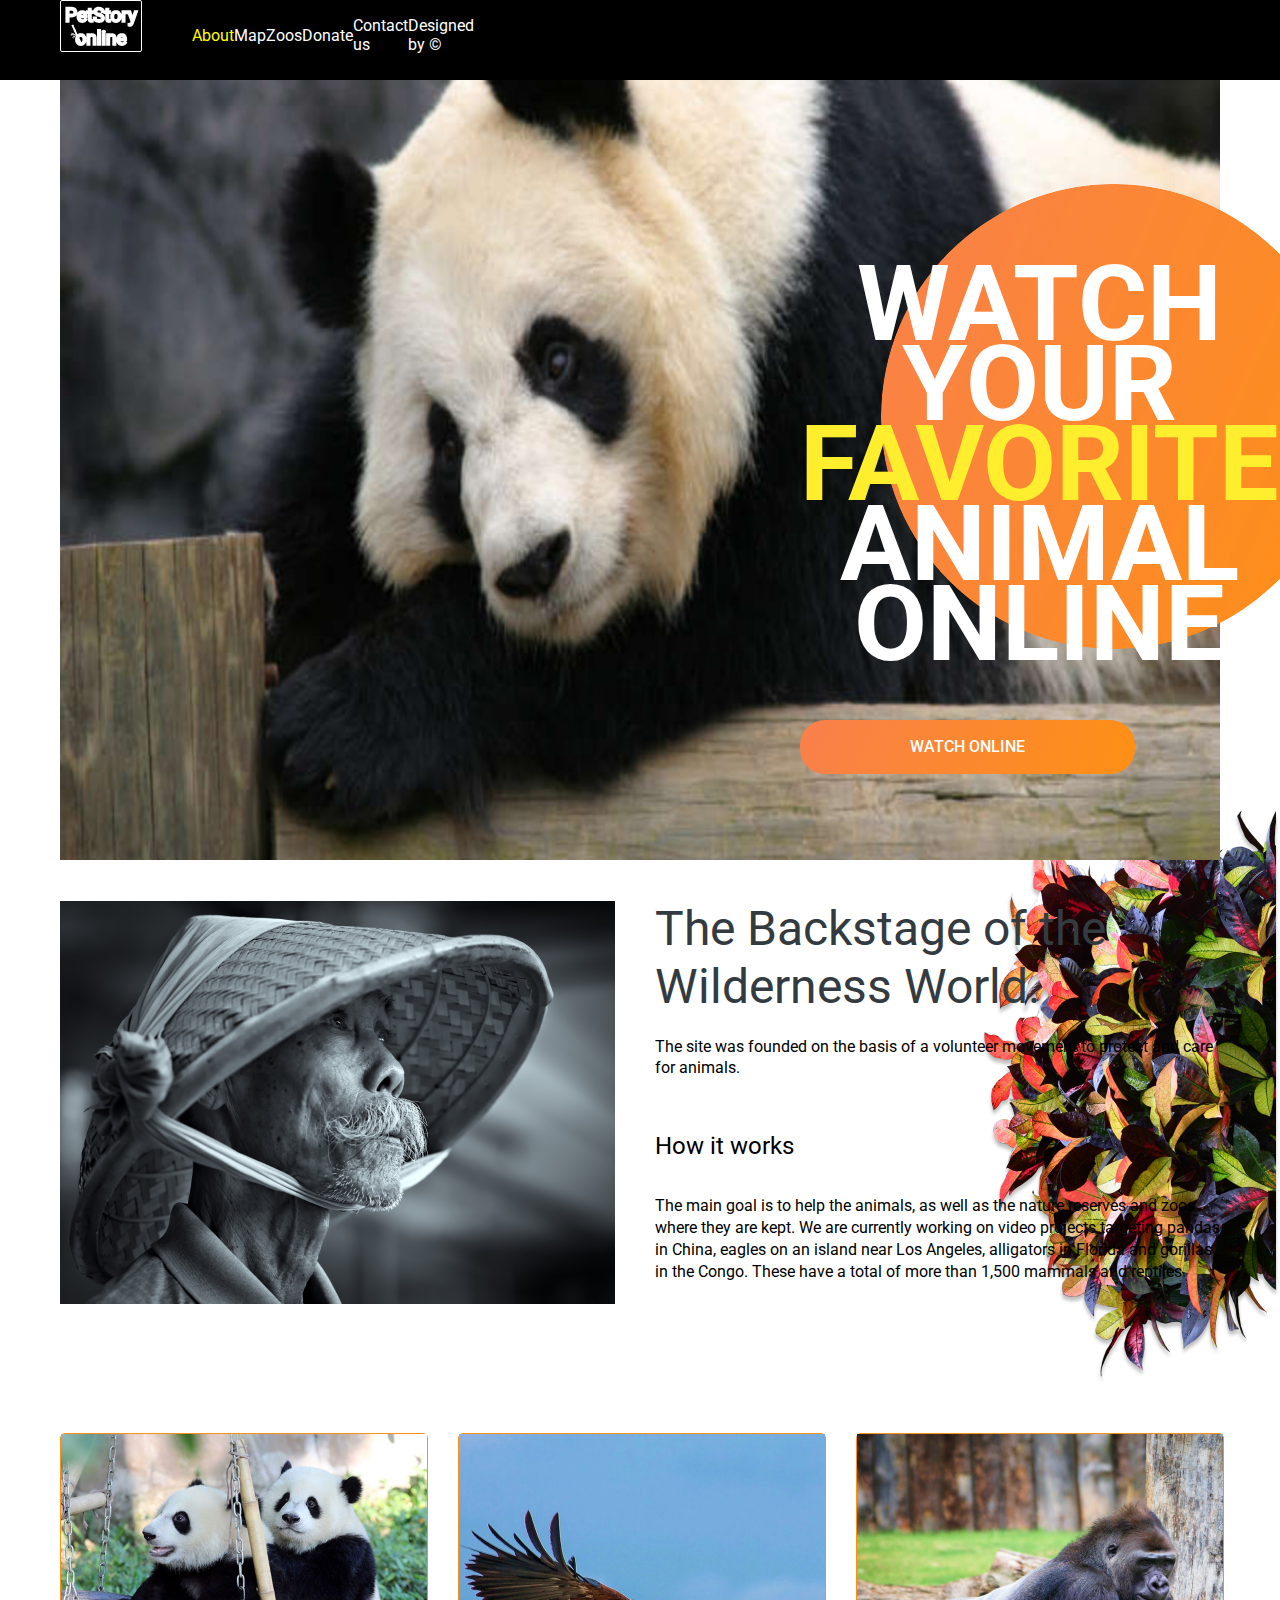
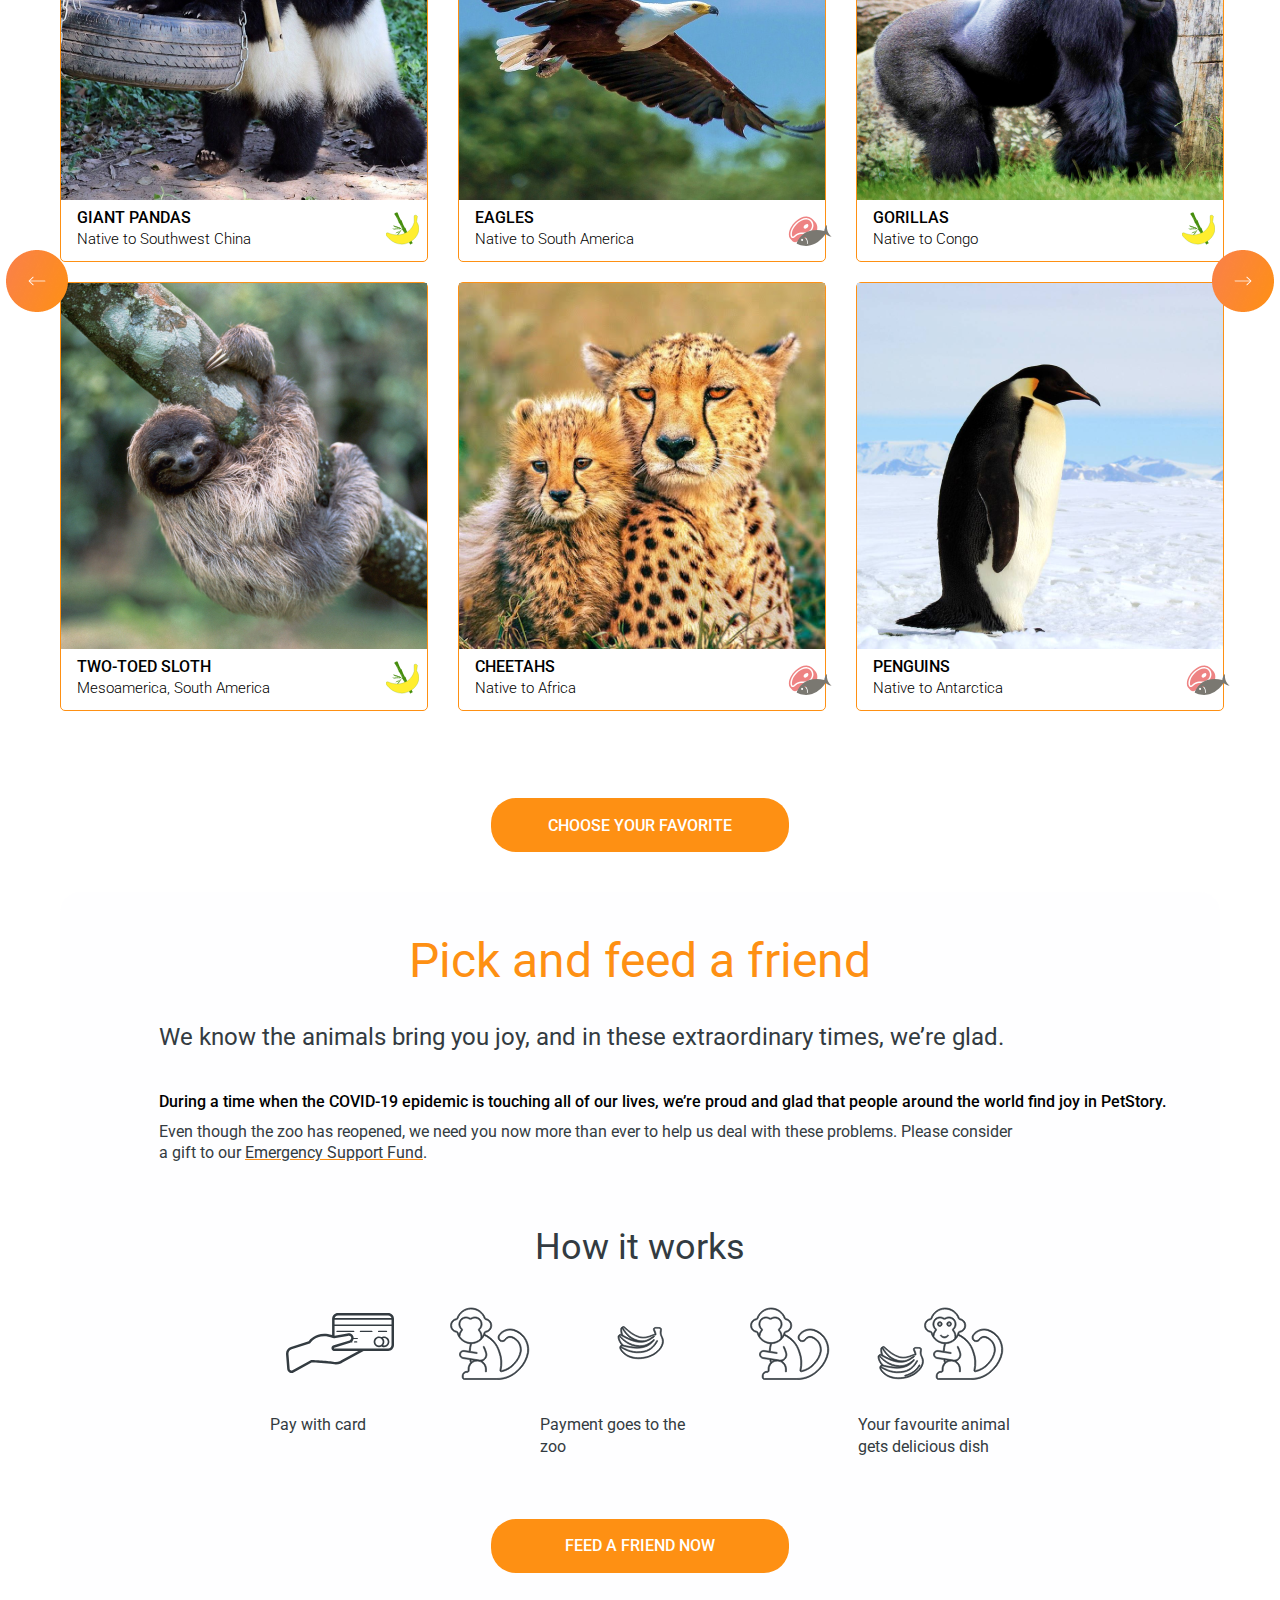
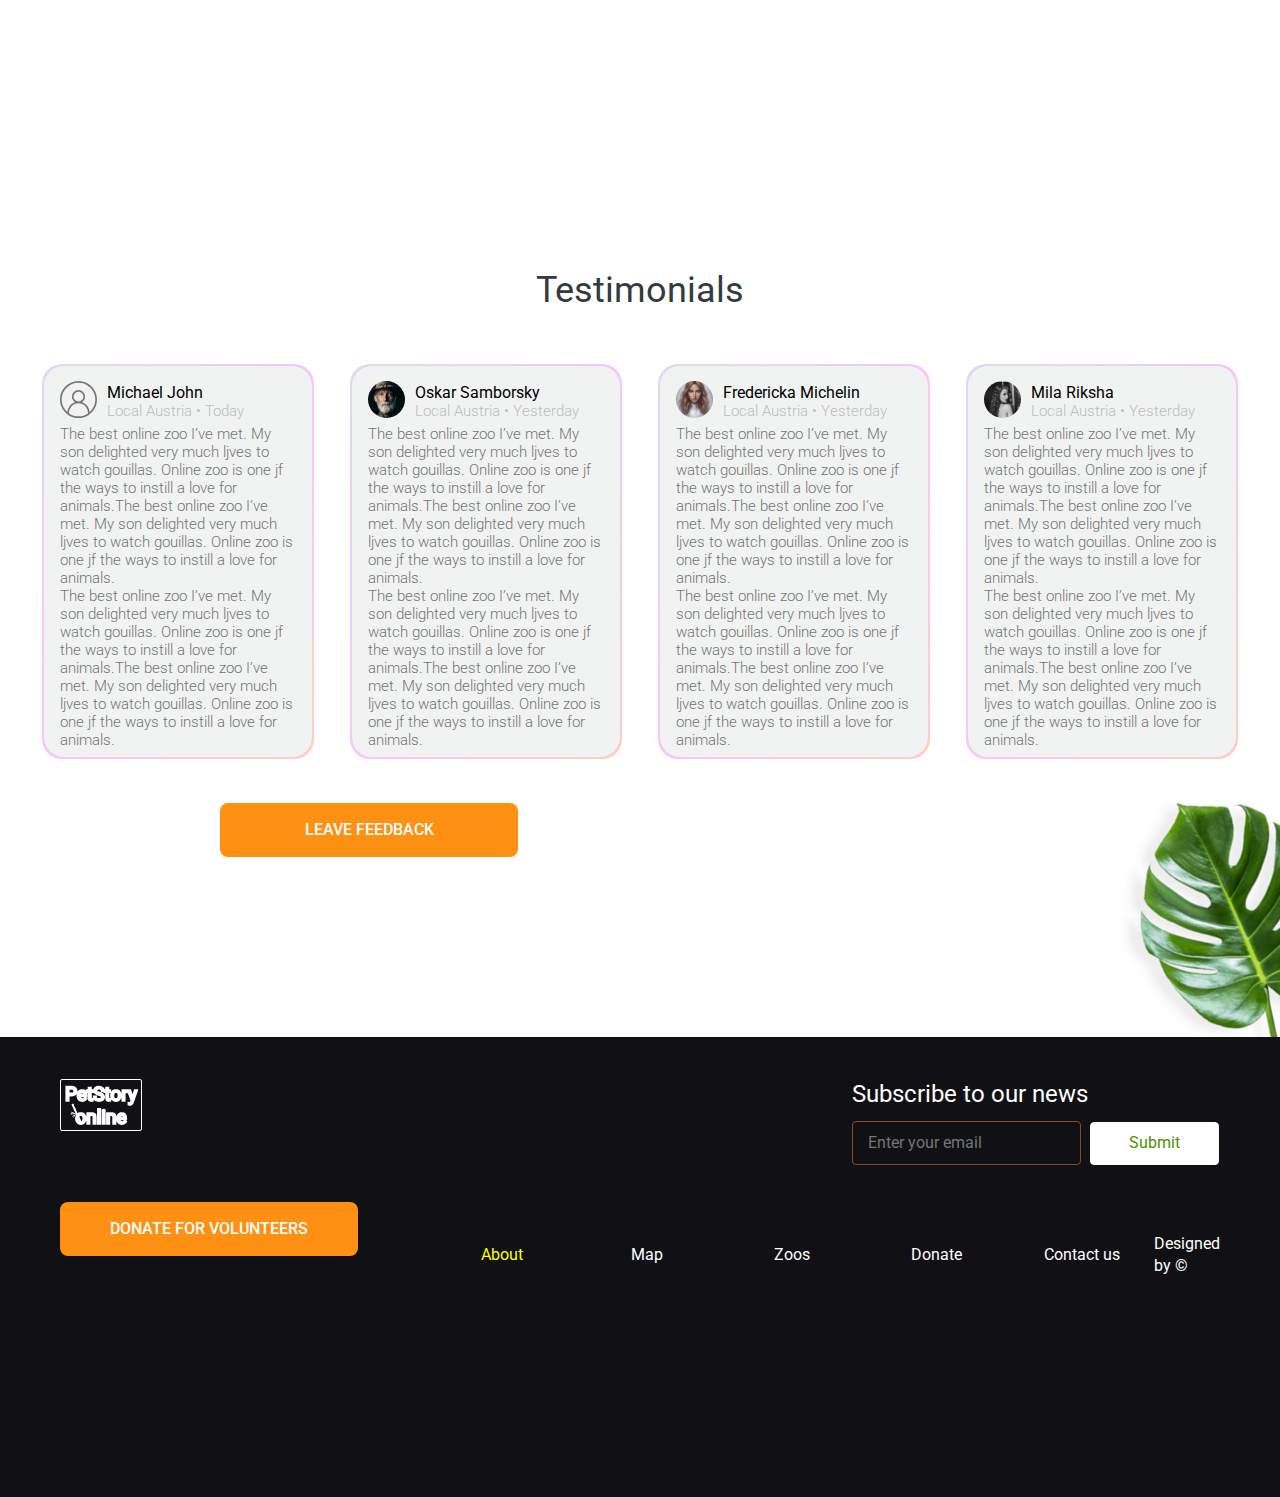
<file: index.html>
<!DOCTYPE html>
<html lang="en">
<head>
    <meta charset="UTF-8">
    <meta http-equiv="X-UA-Compatible" content="IE=edge">
    <meta name="viewport" content="width=device-width, initial-scale=1.0">
    <link rel="preconnect" href="https://fonts.googleapis.com">
    <link rel="preconnect" href="https://fonts.googleapis.com">
    <link rel="preconnect" href="https://fonts.gstatic.com" crossorigin>
    <link href="https://fonts.googleapis.com/css2?family=Roboto:ital,wght@0,100;0,400;0,500;0,700;0,900;1,400;1,700;1,900&family=Rubik+Dirt&display=swap" rel="stylesheet">
    <link rel="stylesheet" href="pages/main/style.css">
    <title>Online-zoo</title>
</head>
<body>
<header>
    <div class="default-width">
    <div class="logo_h1">
        <div><a href="./index.html"> <img src="assets/icons/logo_footerlogo-header.svg" alt="logo"></a>
       </div>
    <nav class="nav-header">
        <div class="default-width">
        <div class="logo">
        </div></a>
        <ul class="nav-ul">
            <li class="nav-li"><a href="#" class="active-link active">About</a></li>
            <li class="nav-li"><a href="#" class="active-link">Map</a></li>
            <li class="nav-li"><a href="#" class="active-link">Zoos</a></li>
            <li class="nav-li"><a href="./pages/donate/index.html" class="active-link">Donate</a></li>
            <li class="nav-li"><a href="#" class="active-link">Contact us</a></li>
            <li class="designed"><a href="https://www.figma.com/file/jfEFwkXVj1WRq7sUHDr8os/PetStory-online" class="active-link">Designed by ©</a></li>
        </ul>
    </div>
    </div>
    </nav>
</header>
    <div class="watch-online">
    <img class="panda-main" src="assets/images/panda-main.png">
        <div class="orange-circle"><img class="orange-circle" src="assets/images/orange-circle-main.png" alt="orange-circle"></div>
        <p class="watch-text">watch your <span class="yellow-word">favorite</span> animal online</p>
        <button class="watch-btn">watch online</button>
    </div>
</div>
</div>
<main>
    <div class="backstage_wrapper">
        <div class="backstage_section">
            <div class="photo_backstage"><img src="assets/images/bamboo-cap.png" alt="image"></div>
            <div class="text_backstage">
                <h2 class="head_backstage">The Backstage of the Wilderness World.</h2>
                <p class="text_one_backstage">The site was founded on the basis of a volunteer movement to protect and care for animals.</p>
                <h3 class="head_in_p">How it works </h3>
                <p class="text_two_backstage">The main goal is to help the animals, as well as the nature reserves and zoos where they are kept. We are currently working on video projects targeting pandas in China, eagles on an island near Los Angeles, alligators in Florida and gorillas in the Congo. These have a total of more than 1,500 mammals and reptiles.</p>
            </div>
        </div>
    </div>
<div class="gallery-wrapper">
    <div class="gallery">
        <div class="gallery-blocks"><img src="assets/images/card1.png" alt="image"><div class="img-info-block"><div class="heading"><h3 class="blocks-heading">giant Pandas</h3><p class="blocks-paragraph">Native to Southwest China</p></div><div class="icon"><img src="assets/icons/banana-bamboo_icon.svg" alt="icon-banana"></div></div></div>

        <div class="gallery-blocks"><img src="assets/images/card2.png" alt="image"><div class="img-info-block"><div class="heading"><h3 class="blocks-heading">Eagles</h3><p class="blocks-paragraph">Native to South America</p></div><div class="icon"><img src="assets/icons/meet-fish_icon.svg" alt="fish-icon"></div></div></div>

        <div class="gallery-blocks"><img src="assets/images/card3.png" alt="image"><div class="img-info-block"><div class="heading"><h3 class="blocks-heading">Gorillas</h3><p class="blocks-paragraph">Native to Congo</p></div><div class="icon"><img src="assets/icons/banana-bamboo_icon.svg" alt="icon-banana"></div></div></div></div>

        <div class="gallery">
        <div class="gallery-blocks"><img src="assets/images/card4.png" alt="image"><div class="img-info-block"><div class="heading"><h3 class="blocks-heading">Two-toed Sloth</h3><p class="blocks-paragraph">Mesoamerica, South America</p></div><div class="icon"><img src="assets/icons/banana-bamboo_icon.svg" alt="fish-icon-banana"></div></div></div>

        <div class="gallery-blocks"><img src="assets/images/card5.png" alt="image"><div class="img-info-block"><div class="heading"><h3 class="blocks-heading">cheetahs</h3><p class="blocks-paragraph">Native to Africa</p></div><div class="icon"><img src="assets/icons/meet-fish_icon.svg" alt="fish-icon"></div></div></div>

        <div class="gallery-blocks"><img src="assets/images/card6.png" alt="image"><div class="img-info-block"><div class="heading"><h3 class="blocks-heading">Penguins</h3><p class="blocks-paragraph">Native to Antarctica</p></div><div class="icon"><img src="assets/icons/meet-fish_icon.svg" alt="fish-icon"></div></div></div>
    </div>
</div>
    <div class="arrows">
        <div><button class="arrow-btn"><img src="assets/icons/arrow_left.png" alt="arrow-left"></button></div>
        <div><button class="arrow-btn"><img src="assets/icons/arrow_right.png" alt="arrow-right"></button></div>
</div>

<button class="choose-favorite-btn">choose your favorite</button>

</div>
</main>
<section>
    <div class="how-to-feed-section">
     <div class="how-to-feed">

      <h2 class="head">Pick and feed a friend</h2>

      <h4>We know the animals bring you joy, and in these extraordinary times, we’re glad.</h4>

     <h5>During a time when the COVID-19 epidemic is touching all of our lives, we’re proud and glad that people around the world find joy in PetStory.</h5>

     <p>Even though the zoo has reopened, we need you now more than ever to help us deal with these problems. Please consider a gift to our <span><a class="orange-underline" href="/pages/donate/index.html"  target="_blank">Emergency Support Fund</a></span>.</p>

     <h3>How it works</h3>

     <div class="how-to-feed-cards">
        <div class="how-to-feed-cards-div"><img src="assets/icons/pay.svg" alt="hand-with-card"></div>
        <div ><img src="assets/icons/Vector.svg" alt="arrow" class="arrow"></div>
        <div class="how-to-feed-cards-div"><img src="assets/icons/Vector1.svg" alt="plant-in-hand"></div>
        <div><img src="assets/icons/Vector.svg" alt="arrow" class="arrow"></div>
        <div class="how-to-feed-cards-div"><img src="assets/icons/monkeymonkey.svg" alt="monkey-with-bananas"></div>
     </div>
     <div class="how-to-feed-spans">
        <span>Pay with card</span>
        <span>Payment goes to the <br> zoo</span>
        <span>Your favourite animal <br> gets delicious dish</span>
     </div>

     <a href="./pages/donate/index.html"><button class="choose-favorite-btn">Feed a friend now</button></a>

    </div>
   </div>
</section>
<section>
    <div class="testimonials">
        <h3>Testimonials</h3>
      <div class="feedbacks">
       <div class="feedback-block">
       <img src="assets/icons/incognito.svg" alt="user-icon"><h4>Michael John</h4><span>Local Austria • Today</span>
        <p>The best online zoo I’ve met. My son delighted very much ljves to watch gouillas. Online zoo is one jf the ways to instill a love for animals.The best online zoo I’ve met. My son delighted very much ljves to watch gouillas. Online zoo is one jf the ways to instill a love for animals. <br>
            The best online zoo I’ve met. My son delighted very much ljves to watch gouillas. Online zoo is one jf the ways to instill a love for animals.The best online zoo I’ve met. My son delighted very much ljves to watch gouillas. Online zoo is one jf the ways to instill a love for animals.
            </p>
    </div>
    <div class="feedback-block">
        <img src="assets/icons/oskar.svg" alt="user-icon"><h4>Oskar Samborsky</h4><span>Local Austria • Yesterday</span>
         <p>The best online zoo I’ve met. My son delighted very much ljves to watch gouillas. Online zoo is one jf the ways to instill a love for animals.The best online zoo I’ve met. My son delighted very much ljves to watch gouillas. Online zoo is one jf the ways to instill a love for animals. <br>
             The best online zoo I’ve met. My son delighted very much ljves to watch gouillas. Online zoo is one jf the ways to instill a love for animals.The best online zoo I’ve met. My son delighted very much ljves to watch gouillas. Online zoo is one jf the ways to instill a love for animals.
             </p>
     </div>
     <div class="feedback-block">
        <img src="assets/icons/frederica.svg" alt="user-icon"><h4>Fredericka Michelin</h4><span>Local Austria • Yesterday</span>
         <p>The best online zoo I’ve met. My son delighted very much ljves to watch gouillas. Online zoo is one jf the ways to instill a love for animals.The best online zoo I’ve met. My son delighted very much ljves to watch gouillas. Online zoo is one jf the ways to instill a love for animals. <br>
             The best online zoo I’ve met. My son delighted very much ljves to watch gouillas. Online zoo is one jf the ways to instill a love for animals.The best online zoo I’ve met. My son delighted very much ljves to watch gouillas. Online zoo is one jf the ways to instill a love for animals.
             </p>
     </div>
     <div class="feedback-block">
        <img src="assets/icons/mila.svg" alt="user-icon"><h4>Mila Riksha</h4><span>Local Austria • Yesterday</span>
         <p>The best online zoo I’ve met. My son delighted very much ljves to watch gouillas. Online zoo is one jf the ways to instill a love for animals.The best online zoo I’ve met. My son delighted very much ljves to watch gouillas. Online zoo is one jf the ways to instill a love for animals. <br>
             The best online zoo I’ve met. My son delighted very much ljves to watch gouillas. Online zoo is one jf the ways to instill a love for animals.The best online zoo I’ve met. My son delighted very much ljves to watch gouillas. Online zoo is one jf the ways to instill a love for animals.
             </p>
     </div>
</div>

<div class="square-btn-after-scroll-block">
    <div class="square-btn-after-scroll-block-div"><div class="scroll-bar">
   <div class="scrollbar"></div>
</div>
<button class="square-btn-after-scroll">leave feedback</button></div></div>
<div class="leaf-right-border"><img src="assets/images/leaf.png" alt="leaf"></div>
    </div>
</section>
<footer>
    <div class="footer-wrapper">
    <div class="footer-grid">
        <div><a href="./index.html"> <img src="assets/icons/logo_footerlogo-header.svg" alt="logo"></a>
           </div>
        <div class="subscribe-block"><h2>Subscribe to our news</h2>
        <form action="submit">
            <input type="email" class="text-input" placeholder="Enter your email">
            <input type="submit" value="Submit" class="submit-input" disabled="disabled">
        </form>
        </div>
    </div>
    <a href="/pages/donate/index.html"></a><button class="square-btn">donate for volunteers</button></a>
    <ul class="nav-ul">
        <li class="nav-li"><a href="#" class="active-link active">About</a></li>
        <li class="nav-li"><a href="#" class="active-link">Map</a></li>
        <li class="nav-li"><a href="#" class="active-link">Zoos</a></li>
        <li class="nav-li"><a href="./pages/donate/index.html" class="active-link">Donate</a></li>
        <li class="nav-li"><a href="#" class="active-link">Contact us</a></li>
        <li class="designed"><a href="https://www.figma.com/file/jfEFwkXVj1WRq7sUHDr8os/PetStory-online" class="active-link">Designed by ©</a></li>
    </ul>
</div>
</footer>
</body>
<script src="pages/main/script.js"></script>
</html>
</file>
<file: pages/main/style.css>
body {
  margin: 0 auto;
  scroll-behavior: smooth;
  max-width: 100%;
}

header {
  max-width: 100%;
  position: relative;
  height: 80px;
  background: black;
}

main {
  margin: 0 auto;
  background-color: #ffffff;
  height: fit-content;
  margin-top: -80px;
}

a {
  text-decoration: none;
  color: white;
}

.default-width {
  max-width: 1160px;
  height: 100%;
  margin: 0 auto;
}

h1 {
  font-family: 'Roboto', sans-serif;
  font-style: normal;
  font-weight: 400;
  font-size: 19px;
  line-height: 120%;
  text-align: center;
  color: #ffffff;
}

.logo_h1 {
  position: absolute;
  display: flex;
  max-width: 79px;
  max-height: 47px;
  font-family: 'Roboto', sans-serif;
}

.header_logo_link {
  text-decoration: none;
}

.nav-header {
  display: flex;
  background-color: black;
  color: white;
}

.nav-ul {
  margin-left: 3%;
  display: flex;
  align-items: center;
  justify-content: space-between;
  width: inherit;
  list-style-type: none;
}

.nav-ul li  .active{
    color: yellow;
}

.nav-li {
  margin-right: 0px;
  display: flex;
  width: 50%;
  justify-content: space-evenly;
}

.orange-circle {
  position: absolute;
  border-radius: 50%;
  width: 465px;
  height: 465px;
  left: 50.5%;
  top: 92px;
}

.panda-main {
  margin: 0%;
  padding: 0%;
  width: 100%;
  height: 780px;
}

.watch-text {
  position: absolute;
  z-index: 1;
  margin-left: 57%;
  margin-top: 14.4%;
  width: 500.31px;
  height: 400px;
  font-family: 'Roboto';
  font-weight: 700;
  font-size: 106.496px;
  line-height: 75%;
  text-align: center;
  text-transform: uppercase;
  color: #ffffff;
}

.watch-online {
  display: flex;
  max-width: 1160px;
  margin: auto;
  height: 780px;
}

.watch-btn {
  display: block;
  border: none;
  position: absolute;
  width: 26.15%;
  height: 54px;
  top: 45rem;
  left: 50rem;
  background: linear-gradient(113.96deg, #f9804b 1.49%, #fe9013 101.44%);
  border-radius: 25px;
  font-family: 'Roboto';
  font-style: normal;
  font-weight: 500;
  font-size: 16px;
  line-height: 140%;
  text-align: center;
  text-transform: uppercase;
  color: #ffffff;
}

.watch-btn:hover {
  color: #f9804b;
  background: #faecdb;
  cursor: pointer;
  border: 1px solid #f9804b;
}

.yellow-word {
  color: rgba(255, 238, 46, 1);
}

.backstage_wrapper {
  max-width: 100%;
  background-image: url(../../assets/images/flower.png);
  background-repeat: no-repeat;
  background-position: right 11%;
  padding-bottom: 10.1%;
  padding-top: 6.29%;
}

.backstage_section {
  display: flex;
  max-width: 1160px;
  margin: auto;
}

.photo_backstage {
  margin-top: 3.5%;
  height: 403px;
  width: 200%;
}

.head_backstage {
  margin-bottom: 20px;
  font-family: 'Roboto';
  font-style: normal;
  font-weight: 400;
  font-size: 48px;
  line-height: 120%;
  color: #333b41;
}

.text_one_backstage {
  font-size: 16px;
  line-height: 134%;
  font-family: 'Roboto';
  font-style: normal;
  font-weight: 400;
}

.text_two_backstage {
  font-family: 'Roboto';
  font-style: normal;
  font-weight: 400;
  font-size: 16px;
  line-height: 136%;
}

.head_in_p {
  display: block;
  margin: 53px 0px 34px 0px;
  font-family: 'Roboto';
  font-style: normal;
  font-weight: 400;
  font-size: 24px;
  line-height: 125%;
}

.gallery {
  max-width: 1160px;
  margin: auto;
  display: grid;
  grid-template-columns: 1fr 1fr 1fr;
  column-gap: 30px;
  font-family: 'Roboto';
  font-style: normal;
  color: #000000;
}

.gallery-blocks {
  border: 1px solid #fe9013;
  border-radius: 5px;
  width: 366px;
  margin-bottom: 20px;
}

.gallery-blocks img:hover {
  transition: all 0.3s ease;
  -webkit-transform: scale(1.1);
  -ms-transform: scale(1.1);
  transform: scale(1.1);
}

.blocks-heading {
  text-transform: uppercase;
  font-size: 16px;
  line-height: 140%;
  font-weight: 500;
  margin: 3px 0px 0px 16px;
  transform: translateY(0px);
  text-align: left;
}

.img-info-block {
  transform: translateY(0px);
  transition: all 0.4s ease;
}

.blocks-paragraph {
  font-weight: 300;
  font-size: 15px;
  margin: 0px 0px 8px 16px;
}

.img-info-block {
  display: flex;
  justify-content: space-between;
}
.icon {
  width: 33px;
  height: 37px;
  padding: 8px 8px 12px 0px;
}

.arrows {
  display: flex;
  justify-content: space-between;
  margin: 0px;
  position: relative;
  top: -482px;
}

.arrows img {
  width: 62px;
  height: 62px;
}
.arrow-btn {
  color: black;
  border: none;
  background-color: transparent;
}

.arrow-btn:hover {
  cursor: pointer;
  transition: all 0.4s ease;
  -webkit-transform: scale(1.1);
  -ms-transform: scale(1.1);
  transform: scale(1.1);
}

.choose-favorite-btn {
  display: block;
  margin: 0px auto;
  margin-top: 0px;
  width: 298px;
  height: 54px;
  background: #fe9013;
  border-radius: 25px;
  border: none;
  font-family: 'Roboto';
  font-style: normal;
  font-weight: 500;
  font-size: 16px;
  text-align: center;
  text-transform: uppercase;
  color: white;
}
.choose-favorite-btn:hover {
  background: #faecdb;
  cursor: pointer;
  border: 1px solid #f9804b;
  color: #fe9013;
}

.how-tofeed-section {
  position: relative;
  background: linear-gradient(
    315.75deg,
    rgba(254, 210, 144, 0.7) 30.06%,
    #febdab 100.95%,
    rgba(254, 210, 144, 0.7) 106.36%
  );
  height: 975px;
  padding-top: 30px;
}
.how-to-feed {
  text-align: center;
  width: 1160px;
  background: rgba(253, 253, 255, 0.52);
  height: 835px;
  border-radius: 20px;
  margin: 0px auto;
  font-family: 'Roboto';
  font-weight: 400;
  line-height: 120%;
}
.how-to-feed .head {
  font-family: 'Roboto';
  font-style: normal;
  font-weight: 400;
  font-size: 48px;
  line-height: 120%;
  text-align: center;
  color: #fe9013;
  padding-top: 40px;
  margin-bottom: 33px;
}

.how-to-feed h4 {
  margin: 0px 0px 40px 99px;
  text-align: left;
  font-family: 'Roboto';
  font-style: normal;
  font-weight: 400;
  font-size: 24px;
  line-height: 120%;
  color: #333b41;
}
.how-to-feed h5 {
  text-align: left;
  margin: 0px 0px 0px 99px;
  font-family: 'Roboto';
  font-style: normal;
  font-weight: 500;
  font-size: 16px;
  line-height: 130%;
}
.how-to-feed p {
  margin: 10px 198px 0px 99px;
  text-align: left;
  font-size: 16px;
  color: #333b41;
  line-height: 130%;
}
.orange-underline {
  text-decoration: underline;
  text-decoration-color: #fe9013;
  color: #333b41;
}
.how-to-feed h3 {
  font-family: 'Roboto';
  font-style: normal;
  font-weight: 400;
  font-size: 36px;
  line-height: 130%;
  color: #333b41;
  margin-top: 60px;
}
.how-to-feed-cards {
  display: flex;
  justify-content: center;
  align-items: center;
  column-gap: 26px;
  margin-bottom: 30px;
}
.how-to-feed-cards-div {
  width: 168px;
}
.how-to-feed-spans {
  margin: 0px auto;
  text-align: center;
  height: 80px;
  font-family: 'Roboto';
  font-style: normal;
  font-weight: 400;
  font-size: 16px;
  line-height: 140%;
  color: #333b41;
  width: 740px;
  display: flex;
  justify-content: space-between;
  margin-bottom: 25px;
}
.how-to-feed-spans span {
  text-align: left;
}

.testimonials h3 {
  text-align: center;
  margin: 140px 0px 47px 0px;
  font-family: 'Roboto';
  font-style: normal;
  font-weight: 400;
  font-size: 36px;
  line-height: 130%;
  color: #333b41;
}
.feedbacks {
  max-width: 1160px;
  display: flex;
  justify-content: center;
  column-gap: 30px;
  margin: 0px auto;
}

.feedback-block {
  background: #f1f3f2;
  width: 268px;
  height: 357px;
  position: relative;
  padding: 15px 15px 19px 16px;
  margin: 5px;
  margin-bottom: 21px;
  border-radius: 20px;
}
.feedback-block::after {
  content: '';
  position: absolute;
  top: 0;
  right: 0;
  bottom: 0;
  left: 0;
  z-index: -1;
  margin: -2px;
  border-radius: inherit;
  background-image: linear-gradient(
    300deg,
    rgba(254, 189, 171, 0.74),
    rgba(243, 169, 248, 0.66),
    rgba(224, 216, 240, 1)
  );
}
.feedback-block h4 {
  display: inline;
  font-family: 'Roboto';
  font-style: normal;
  font-weight: 400;
  font-size: 16px;
  line-height: 120%;
  color: #000000;
  width: 97px;
  height: 19px;
  position: relative;
  top: -20px;
  margin-left: 10px;
}
.feedback-block img {
  width: 37px;
  height: 37px;
}
.feedback-block p {
  font-family: 'Roboto';
  font-style: normal;
  font-weight: 300;
  font-size: 15px;
  color: #767474;
  line-height: 120%;
  margin: 0px auto;
  margin-top: 15px;
  position: relative;
  top: -30px;
  width: 237px;
  height: 309px;
}
.feedback-block span {
  display: block;
  position: relative;
  font-family: 'Roboto';
  font-style: normal;
  font-weight: 300;
  font-size: 15px;
  line-height: 120%;
  color: #bdbdbd;
  position: relative;
  top: -20px;
  left: 37px;
  margin-left: 10px;
}

.scroll-bar {
  max-width: 1600px;
  margin: auto;
  overflow-x: scroll;
  scrollbar-width: thin;
  margin-bottom: 25px;
  width: 50%;
  display: flex;
  position: relative;
  justify-content: center;
}
.invisible-part-scrollbar {
  height: 0px;
  width: 1600px;
  margin: 0px 220px;
}

.scroll-bar::-webkit-scrollbar {
  height: 8px;
  overflow: scroll;
  border: 1px solid rgba(247, 209, 198, 0.74);
  border-radius: 5px;
}
.scroll-bar::-webkit-scrollbar-track {
  box-shadow: inset 0 0 5px #f1f3f2;
  background: #f5f7f6;
  border: 1px solid rgba(247, 209, 198, 0.74);
  border-radius: 8px;
}

.scroll-bar::-webkit-scrollbar-thumb {
  width: 7px;
  background-color: #fe9013;
  border-radius: 5px;
}

.scroll-bar:hover {
  cursor: pointer;
}
.square-btn {
  display: block;
  margin-top: 30px;
  margin-left: 220px;
  width: 298px;
  height: 54px;
  background: #fe9013;
  border-radius: 8px;
  border: none;
  font-family: 'Roboto';
  font-style: normal;
  font-weight: 500;
  font-size: 16px;
  text-align: center;
  text-transform: uppercase;
  color: #fff;
}
.square-btn:hover {
  color: #f9804b;
  background: #faecdb;
  cursor: pointer;
  border: 1px solid #f9804b;
}
.leaf-right-border {
  display: flex;
  position: relative;
  justify-content: end;
  top: -35px;
  right: -110px;
  height: 180px;
}
.leaf-right-border img {
  height: 295.45px;
  transform: rotate(30deg);
}
.square-btn-after-scroll {
  display: block;
  margin-top: 20px;
  width: 298px;
  height: 54px;
  background: #fe9013;
  border-radius: 8px;
  border: none;
  font-family: 'Roboto';
  font-style: normal;
  font-weight: 500;
  font-size: 16px;
  text-align: center;
  text-transform: uppercase;
  color: #fff;
}
.square-btn-after-scroll:hover {
  color: #f9804b;
  background: #faecdb;
  cursor: pointer;
  border: 1px solid #f9804b;
}
.square-btn-after-scroll-block {
  justify-content: space-between;
  margin: 0px auto;
  min-width: 1600px;
}
.square-btn-after-scroll-block-div {
  justify-content: space-between;
  margin: 0px auto;
  width: 1160px;
}
footer {
  position: relative;
  background: #111115;
  height: 460px;
  margin: 0px auto;
}
.footer-wrapper {
  margin: 0px auto;
  max-width: 1160px;
  padding-top: 42px;
  height: 402px;
}
.footer-grid img {
  width: 82px;
  height: 52px;
}
footer .subscribe-block {
  height: 25px;
}
.footer-grid h2 {
  position: relative;
  top: -75px;
  font-family: 'Roboto';
  font-style: normal;
  font-weight: 400;
  font-size: 24px;
  line-height: 120%;
  color: #ffffff;
  margin-left: 792px;
}
.footer-grid .text-input {
  width: 210px;
  height: 40px;
  border: 1px solid #874e1c;
  border-radius: 4px;
  background-color: transparent;
  color: #fff;
  padding-left: 15px;
  font-family: 'Roboto';
  font-style: normal;
  font-weight: 400;
  font-size: 16px;
  margin-right: 5px;
}
.footer-grid .submit-input {
  width: 129px;
  height: 43px;
  color: #000000;
  background-color: #ffffff;
  border: 1px solid #ffffff;
  border-radius: 4px;
  font-family: 'Roboto';
  font-style: normal;
  font-weight: 400;
  font-size: 16px;
  line-height: 140%;
  color: #4b9200;
}
.footer-grid .submit-input:hover {
  background-color: #fbc5ac;
  color: #000000;
  cursor: pointer;
}
.footer-grid form {
  position: relative;
  top: -83px;
  margin-left: 792px;
}
footer .square-btn {
  margin: 22px 0px 45px 0px;
}

footer .social-medias {
  list-style: none;
  padding-left: 0px;
}
footer .social-medias-li {
  height: 30px;
}
footer .sm-name {
  font-family: 'Roboto';
  font-style: normal;
  font-weight: 400;
  font-size: 16px;
  line-height: 140%;
  color: #ffffff;
  margin: 0px 0px 10px 10px;
  position: relative;
  left: 3px;
  top: -6px;
}
footer .nav-ul {
  position: relative;
  top: -68px;
  margin-left: 370px;
  padding-left: 0px;
}
footer .nav-ul .footer-designed-by {
  margin: 0px;
  height: 21px;
  font-family: 'Roboto';
  font-style: normal;
  font-weight: 100;
  font-size: 16px;
  line-height: 180%;
  display: flex;
  position: relative;
  right: -140px;
  top: -5px;
}
footer .nav-ul li {
  font-family: 'Roboto';
  font-style: normal;
  font-weight: 400;
  font-size: 16px;
  line-height: 140%;
}
footer .nav-ul .last-li {
  width: 78px;
}
.social-medias-li {
  height: 26px;
  margin: 5px 0px 5px 0px;
}

@media screen and (max-width: 1000px) {
  body {
    min-height: 100%;
    max-width: 1000px;
  }
  header {
    z-index: 1;
  }
  main {
    max-width: 1000px;
  }
  section {
    max-width: 1000px;
  }
  .default-width {
    max-width: 940px;
    margin-left: 30px;
  }
  .nav-ul li {
    margin-right: 0px;
    margin-left: 0px;
    text-align: left;
  }
  .nav-li {
    margin-right: auto;
  }

  .panda-main {
    max-width: 1000px;
    max-height: 584px;
    margin: 0 auto;
    margin-left: 0px;
    background-size: cover;
    background-position: center center;
  }
  .orange-circle {
    position: absolute;
    width: 367px;
    height: 367px;
    left: 25%;
    top: 69px;
    z-index: 0;
  }
  .watch-online {
    height: auto;
  }
  .watch-text {
    position: absolute;
    width: 400.25px;
    height: 320px;
    left: -25%;
    top: 122.8px;
    font-size: 85px;
    line-height: 75%;
  }
  .watch-btn {
    position: absolute;
    width: 298px;
    height: 54px;
    top: 35rem;
    left: 40%;
  }
  .footer-wrapper {
    max-width: 940px;
    margin-left: 30px;
  }
  footer .nav-ul {
    margin-left: 291px;
    text-align: left;
  }
  .active-link {
    margin-left: 0px;
    margin-right: 48px;
  }
  .designed {
    display: flex;
    position: relative;
    float: right;
    left: 30px;
    top: -90px;
    margin-right: 31px;
    color: white;
    font-family: 'Roboto';
    font-style: normal;
    font-weight: 100;
    font-size: 16px;
    line-height: 180%;
  }

  .photo_backstage {
    max-width: 1000px;
  }
  .photo_backstage img {
    max-width: 1000px;
    width: 80%;
    margin-top: 10px;
    background-position: cover;
    background-position: center;
  }
  .text_backstage {
    max-width: 500px;
    
  }
  .backstage_wrapper {
    background-image: none;
  }
  .backstage_section {
    max-width: 1000px;
  }
  .gallery {
    margin-bottom: 72px;
  }
  .gallery-blocks {
    width: 290px;
    height: 352px;
    column-gap: 29px;
  }
  .gallery-blocks img {
    max-width: 290px;
    max-height: 290px;
  }
  .arrows {
    top: -522px;
    width: 289px;
    margin: 10px 20%;
  }
  .choose-favorite-btn {
    display: flex;
    position: relative;
    top: -80px;
    justify-content: center;
    align-items: center;
  }
  .how-to-feed-section {
    max-width: 1000px;
    height: 100%;
    width: 80%;
  }
  .how-to-feed {
    max-width: 940px;
    height: 100%;
  }
  .how-to-feed-cards {
    margin-bottom: 35px;
  }
  .how-to-feed .head {
    margin-top: 0px;
    padding-top: 30px;
    margin-bottom: 20px;
  }
  .how-to-feed h4 {
    margin-bottom: 20px;
    max-width: 843px;
  }
  .how-to-feed h5 {
    max-width: 813px;
  }
  .how-to-feed p {
    max-width: 823px;
    margin-bottom: 0px;
  }
  .how-to-feed h4,
  .how-to-feed h5,
  .how-to-feed p {
    margin-left: 49px;
  }
  .how-to-feed h3 {
    margin-top: 40px;
  }
  .how-to-feed-spans {
    margin-top: 30px;
    margin-bottom: 0px;
  }
  .testimonials {
    height: 740px;
  }
  .testimonials h3 {
    margin-top: 100px;
    margin-bottom: 30px;
  }
  .feedbacks > :last-child {
    display: none;
  }
  .feedbacks {
    max-width: 940px;
  }
  .feedback-block p {
    width: 255px;
    height: 309px;
  }
  .feedback-block {
    height: 353px;
  }
  .square-btn-after-scroll {
    margin-top: 53px;
  }
  .square-btn-after-scroll-block {
    max-width: 1000px;
  }
  .square-btn-after-scroll-block-div {
    max-width: 940px;
  }
  .scrollbar {
    margin: 0px auto;
    max-width: 940px;
    width: 390px;
  }
}

@media screen and (max-width: 640px) {
  html {
    max-height: 640px;
  }
  body {
    min-height: 100%;
  }
  header {
    z-index: 1;
    height: 34px;
  }
  .default-width {
    max-width: 640px;
    /* margin: 0px auto; */
    margin-left: 15px;
  }
  .bamboo-icon {
    height: 13px;
    top: 20px;
    left: 6px;
  }
  main {
    max-width: 640px;
  }
section {
  max-width: 640px;
}
.nav-ul,
.designed {
  display: none;
}
.panda-main {
  max-width: 640px;
  max-height: 373px;
  margin: 0 auto;
  margin-left: 0px;
  background-size: cover;
  background-position: center center;
}
.orange-circle {
  position: absolute;
  width: 237.6px;
  height: 237.6px;
  left: 35%;
  top: 40px;
  z-index: 0;
}
.watch-text {
  position: absolute;
  width: 255.64px;
  height: 204.38px;
  left: -10%;
  top: 82.04px;
  font-weight: 700;
  font-size: 54.2894px;
  line-height: 75%;
}
.watch-btn {
  position: absolute;
  width: 298px;
  height: 54px;
  left: calc(50% - 298px / 2 - 151px);
  top: 279px;
}
.photo_backstage {
  display: none;
}
.watch-online {
  height: 380px;
}

.head_backstage h3 {
  margin-top: 30px;
  margin-bottom: 20px;
  font-family: 'Roboto';
  font-style: normal;
  font-weight: 400;
  font-size: 24px;
  line-height: 120%;
}
.gallery-wrapper {
  width: 600px;
  margin: 0 auto;
  margin-left: 20px;
  margin-right: 20px;
}
.gallery {
  margin-bottom: 72px;
}
.gallery > :last-child {
  display: none;
}
.gallery-blocks {
  width: 285px;
  height: 332px;
  column-gap: 29px;
}
.gallery-blocks img {
  max-width: 285px;
  max-height: 285px;
}
.arrows {
  top: -510px;
  width: 160px;
  margin: 0px auto;
}
.choose-favorite-btn {
  display: flex;
  position: relative;
  top: 10px;
  text-align: center;
}
.how-tofeed-section {
  max-width: 640px;
  height: 761px;
  padding-top: 20px;
}
.how-to-feed {
  max-width: 640px;
  height: 100%;
}
.how-to-feed-cards {
  max-width: 600px;
  flex: 100%;
  margin: 0 auto;
  margin-right: 32px;
  margin-left: 20px;
  column-gap: 20px;
}
.how-to-feed .head {
  margin-top: 0px;
  padding-top: 10px;
  margin-bottom: 20px;
  font-size: 42px;
}
.how-to-feed h4 {
  margin-bottom: 20px;
  height: 52px;
  font-weight: 400;
  font-size: 22px;
}
.how-to-feed p {
  margin-bottom: 0px;
}
.how-to-feed h4,
.how-to-feed h5,
.how-to-feed p {
  margin-left: 20px;
  margin-right: 20px;
  max-width: 600px;
}
.how-to-feed h3 {
  margin-top: 35px;
  margin-bottom: 0px;
}
.how-to-feed-spans {
  min-height: 46px;
}
.arrow-btn {
  margin: 0 auto;
  max-width: 300px;
  display: flex;
  position: relative;
  justify-content: space-between;
  left: -12px;
  height: 17px;
}
.how-to-feed-spans {
  text-align: left;
  max-width: 600px;
  margin-bottom: 40px;
  margin-top: 30px;
  height: fit-content;
}
.how-to-feed-spans span {
  width: 168px;
  height: fit-content;
}
.testimonials {
  height: 610px;
}
.testimonials h3 {
  margin-top: 60px;
  margin-bottom: 30px;
}
.feedbacks > :last-child {
  display: none;
}
.feedbacks {
  flex-direction: column;
  max-width: 640px;
}
.feedback-block p {
  width: 100%;
  margin-left: 0px;
  margin-top: 15px;
  font-size: 14px;
  max-height: 42px;
  overflow: hidden;
}
.feedback-block {
  height: 85px;
  width: 85%;
  margin-bottom: 15px;
  margin-left: 20px;
  margin-right: 20px;
  padding: 11px 29px 8px 18px;
}

.square-btn-after-scroll-block-div,
.square-btn-after-scroll-block {
  max-width: 640px;
  margin: 0;
}
.square-btn-after-scroll {
  width: 240px;
  margin: 0 auto;
  margin-top: 30px;
}
.scroll-bar {
  display: none;
}
.leaf-right-border {
  top: -30px;
  right: -60px;
}
.leaf-right-border img {
  width: 149.88px;
  height: 147.15px;
}
footer {
  max-height: 282px;
  max-width: 640px;
}
.footer-wrapper {
  max-height: 270px;
  max-width: 640px;
  margin: 0px 20px;
  padding-top: 12px;
}
footer .square-btn {
  margin-top: 32px;
}
footer .social-link,
.subscribe-block {
  display: none;
}
footer .social-item {
  display: none;
}
footer .nav-ul {
  display: flex;
  text-align: left;
  margin-left: 0px;
  top: 50px;
}
.active-link li {
  margin-left: 0px;
  margin-right: 37px;
}
.footer .designed{
  display: flex;
  position: relative;
  float: right;
  left: -10px;
  top: -20px;
  margin-right: 31px;
  color: white;
  font-family: 'Roboto';
  font-style: normal;
  font-weight: 100;
  font-size: 16px;
  line-height: 180%;
}
}
</file>
